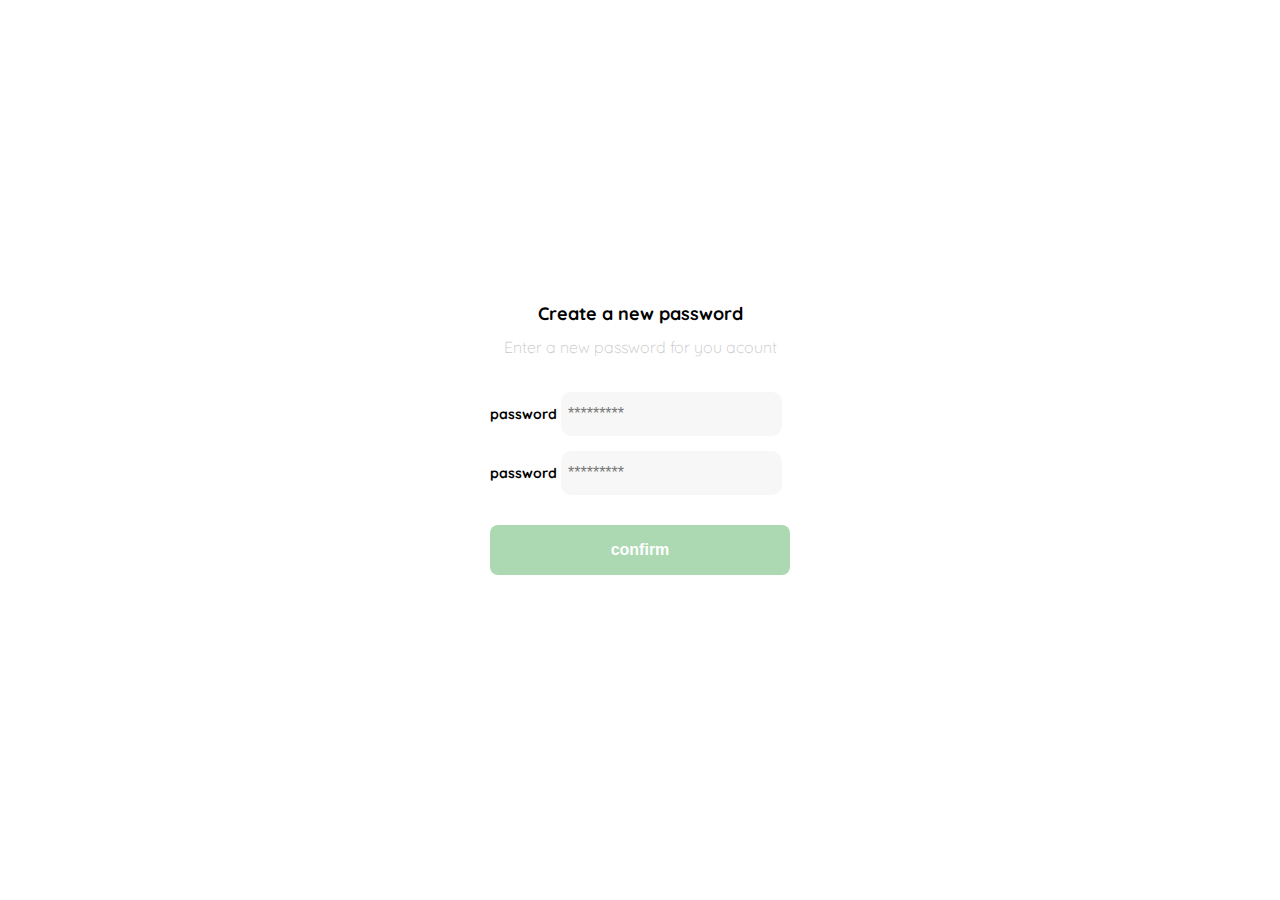
<file: clase1.html>
<!DOCTYPE html>
<html lang="en">
<head>
    <meta charset="UTF-8">
    <meta name="viewport" content="width=device-width, initial-scale=1.0">
    <meta http-equiv="X-UA-Compatible" content="width=device-width">
    <link rel="preconnect" href="https://fonts.googleapis.com">
    <link rel="preconnect" href="https://fonts.gstatic.com" crossorigin>
    <link href="https://fonts.googleapis.com/css2?family=Quicksand:wght@300;500;700&display=swap" rel="stylesheet">
    <title>Document</title>
    <style>
        :root{
            --white: #FFFFFF;
            --black: #000000;
            --very-ligth-pink: #C7C7C7;
            --tect-input-field: #F7F7F7;
            --hospital-green: #ACD9B2;
            --sm: 14px;
            --md: 16px;
            --lg: 18px;

        }
        body{
            margin: 0;
            font-family: 'Quicksand', sans-serif;
        }
        .login{
            width: 100%;
            height: 100vh;
            display: grid;
            place-items: center;
            
        }
        .form-container{
            display: grid;
            grid-template-rows: auto 1fr
            auto;    
            width: 300px;         
        }
        .logo{
            width: 150px;
            margin-bottom: 48px;
            justify-self: center;
            display: none;
        }
        .tittle{
            font-size: var(--lg);
            margin-bottom: 12px;
            text-align: center;
        }
        .subtittle{
            color: var(--very-ligth-pink);
            font-size: var(--md);
            font-weight: 300;
            margin-top: 0;
            margin-bottom: 35px;
            text-align: center;
        }
        
        .form{
         display: flex;
            flex-direction: column;
        }
        .label{
            font-size: var(--sm);
            font-weight: bold;
            margin-bottom: 5px;
        }
        .input{
            background-color: var(--tect-input-field);
            border: none;
            border-radius: 10px;
            height: 30px;
            font-size: var(--md);
            padding: 7px;
            margin-bottom: 15px;
        }
        .primary-button{
            background-color: var(--hospital-green);
            border-radius: 8px;
            border: none;
            color: var(--white);
            width: 100%;
            cursor: pointer;
            font-size: var(--md);
            font-weight: bold;
            height: 50px;
        }
        .login-button{
            margin-top: 15px;
            margin-bottom: 35px;
        }
        @media(max-width:650px){
            .logo{
                display: block;
            }
        }
    </style>
</head>
<body>
    <div class="login">
        <div class="form-container">
            <img src="./logos/logo_yard_sale.svg" alt="logo"
            class="logo">

            <h1 class="tittle"> Create a new 
                password</h1>

            <p class="subtittle">Enter a new
                password for you acount</p>

            <form action="/" class="fomr">
            <label for="password"
            class="label">password </label>
            <input type="password"
            id="password" 
            placeholder="*********"                    
            class="input input-password">

            <label for="new-password"
            class="label">password </label>
            <input type="password"
            id="new-password" 
            placeholder="*********"                    
            class="input input-password">

            <input type="submit" 
            value="confirm"
            class="primary-button login-button">
            </form>
        </div>  
    </div>
</body>
</html>
</file>
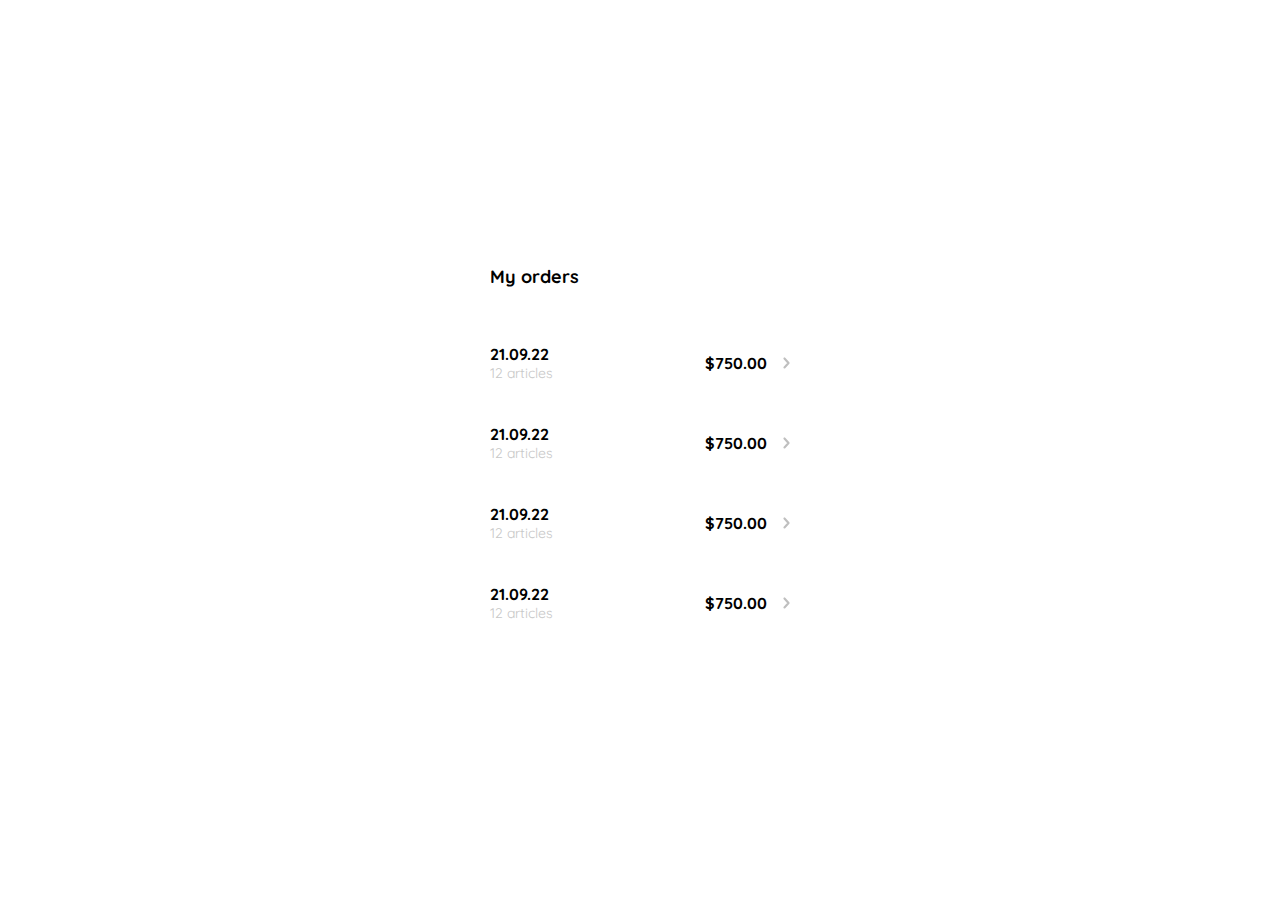
<file: clase10.html>
<!DOCTYPE html>
<html lang="en">
<head>
    <meta charset="UTF-8">
    <meta http-equiv="X-UA-Compatible" content="IE=edge">
    <meta name="viewport" content="width=device-width, initial-scale=1.0">
    <link rel="preconnect" href="https://fonts.googleapis.com">
    <link rel="preconnect" href="https://fonts.gstatic.com" crossorigin>
    <link href="https://fonts.googleapis.com/css2?family=Quicksand:wght@300;500;700&display=swap" rel="stylesheet">
    <title>Document</title>
    <style>
        :root{
            --white: #FFFFFF;
            --black: #000000;
            --very-ligth-pink: #C7C7C7;
            --tect-input-field: #F7F7F7;
            --hospital-green: #ACD9B2;
            --sm: 14px;
            --md: 16px;
            --lg: 18px;

        }
        body{
            margin: 0;
            font-family: 'Quicksand', sans-serif;
        }
        .my-order{
            width: 100%;
            height: 100vh;
            display: grid;
            place-items: center;
        }
        .title{
            font-size: var(--lg);
            margin-bottom: 40px;
        }
        .my-order-container{
            display: grid;
            grid-template-rows:auto 1fr auto;
            width: 300px;
        }
        .my-order-content{
            display: flex;
            flex-direction: column;
        }
        .order{
            display: grid;
            grid-template-columns: auto 1fr auto;
            gap: 16px;
            align-items: center;
            margin-bottom: 10px;
        }
        .order p:nth-child(1){
            display: flex;
            flex-direction: column;
        }
        .order p:nth-child(2){
            text-align: end;
            font-weight: bold;
        }
        .order p span:nth-child(1){
            font-size: var(--md);
            font-weight: bold;
        }
        .order p span:nth-child(2){
            font-size: var(--sm);
            color: var(--very-ligth-pink);
        }
    </style>
</head>
<body>
    <div class="my-order">
        <div class="my-order-container">
            <h1 class="title">My orders</h1>
            <div class="my-order-content">
                <div class="order">
                    <p>
                        <span>21.09.22</span>
                        <span>12 articles</span>
                    </p>
                    <p>$750.00</p>
                    <img src="./icons/flechita.svg" alt="arrow">                   
                </div>
                <div class="order">
                    <p>
                        <span>21.09.22</span>
                        <span>12 articles</span>
                    </p>
                    <p>$750.00</p>
                    <img src="./icons/flechita.svg" alt="arrow">                   
                </div>
                <div class="order">
                    <p>
                        <span>21.09.22</span>
                        <span>12 articles</span>
                    </p>
                    <p>$750.00</p>
                    <img src="./icons/flechita.svg" alt="arrow">                   
                </div>
                <div class="order">
                    <p>
                        <span>21.09.22</span>
                        <span>12 articles</span>
                    </p>
                    <p>$750.00</p>
                    <img src="./icons/flechita.svg" alt="arrow">                   
                </div>              
            </div>           
        </div>
    </div>
</body>
</html>
</file>
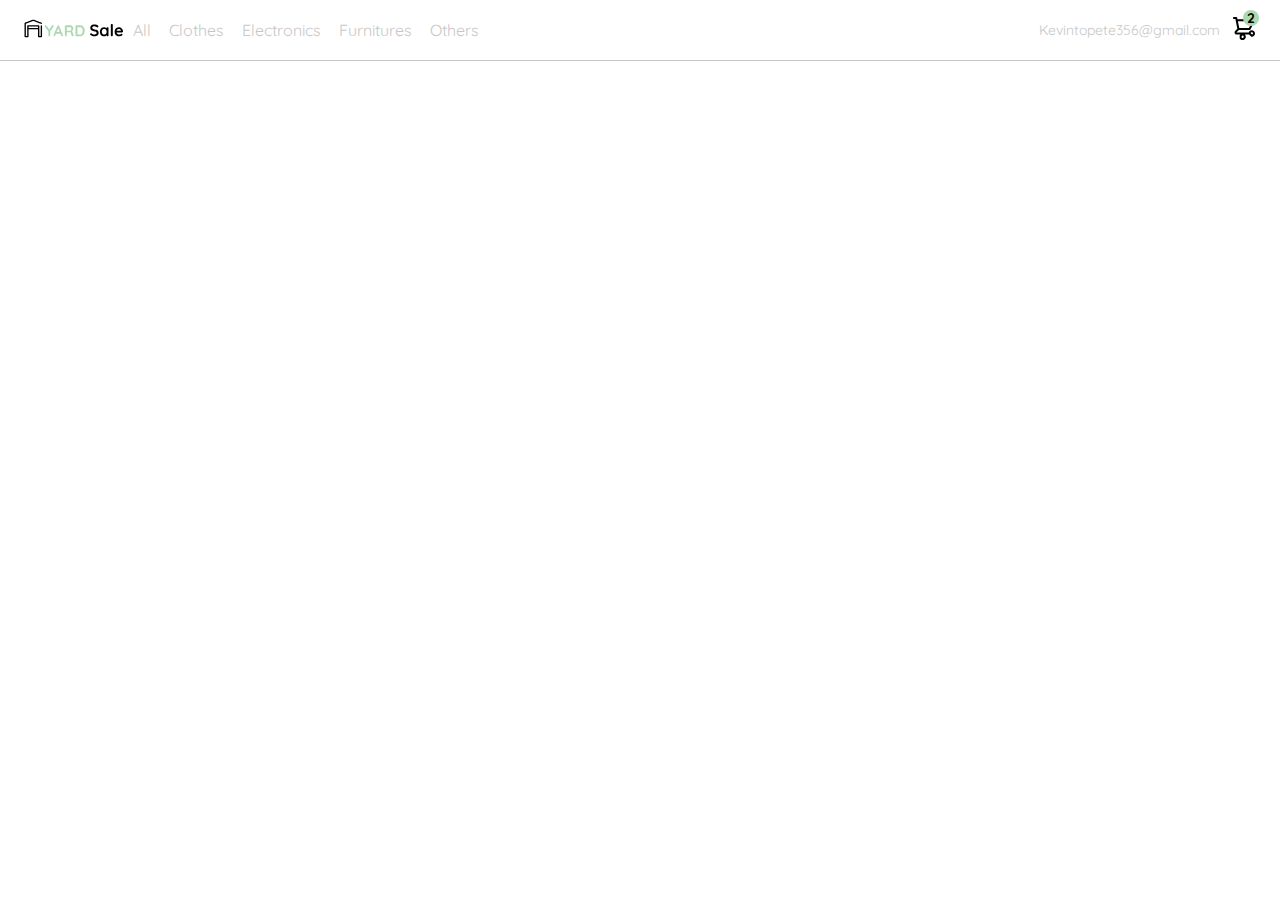
<file: clase11.html>
<!DOCTYPE html>
<html lang="en">
<head>
    <meta charset="UTF-8">
    <meta http-equiv="X-UA-Compatible" content="IE=edge">
    <meta name="viewport" content="width=device-width, initial-scale=1.0">
    <link rel="preconnect" href="https://fonts.googleapis.com">
    <link rel="preconnect" href="https://fonts.gstatic.com" crossorigin>
    <link href="https://fonts.googleapis.com/css2?family=Quicksand:wght@300;500;700&display=swap" rel="stylesheet">
    <title>Document</title>
    <style>
        :root{
            --white: #FFFFFF;
            --black: #000000;
            --very-ligth-pink: #C7C7C7;
            --tect-input-field: #F7F7F7;
            --hospital-green: #ACD9B2;
            --sm: 14px;
            --md: 16px;
            --lg: 18px;

        }
        body{
            margin: 0;
            font-family: 'Quicksand', sans-serif;
        }
        nav {
            display: flex;
            justify-content: space-between;
            padding: 0 24px;
            border-bottom: 1px solid var(--very-ligth-pink);
        }
        .menu{
            display: none;
        }
        .logo{
            width: 100px;
        }
        .navbarleft{
            display: flex;
        }
        .navbarleft ul{
            margin-left: 12px;
        }
        .navbarleft ul li a, .navbarrigth ul li a{
            text-decoration: none;
            color: var(--very-ligth-pink);
            border: 1px solid var(--white);
            padding: 8px;
            border-radius: 8px;
        }
        .navbarleft ul li a:hover, .navbarrigth ul li a:hover{
            border: 1px solid var(--hospital-green);
            color: var(--hospital-green);
        }
        .navbarleft ul,.navbarrigth ul{
            list-style: none;
            padding: 0;
            margin:0;
            display: flex;
            align-items: center;
            height: 60px;
        }
        .navbarEmail{
            color: var(--very-ligth-pink);
            font-size: var(--sm);
        }
        .navbar-shopping-cart{
            position: relative;
        }
        .navbar-shopping-cart div{
            width: 16px;
            height: 16px;
            background-color: var(--hospital-green);
            border-radius: 50%;
            font-size: var(--sm);
            font-weight: bold;
            position: absolute;
            top: -6px;
            right: -3px;
            display: flex;
            justify-content: center;
            align-items: center;

        }
        .navbarEmail{
            margin-right: 12px;
        }
        @media (max-width: 640px) {
            .menu{
                display: block;
            }
            .navbarleft ul{
                display: none;
            }
            .navbarEmail{
                display: none;
            }
        } 
    </style>
</head>
<body>
    <nav>
        <img src="./icons/icon_menu.svg" alt="menu" class="menu">

        <div class="navbarleft">
            <img src="./logos/logo_yard_sale.svg" alt="logo" class="logo">
            <ul>
                <li>
                    <a href="./">All</a>
                </li>
                <li>
                    <a href="./">Clothes</a>
                </li>
                <li>
                    <a href="./">Electronics</a>
                </li>
                <li>
                    <a href="./">Furnitures</a>
                </li>
                <li>
                    <a href="./">Others</a>
                </li>
            </ul>
        </div>
        
        <div class="navbarrigth">
            <ul>
                <li class="navbarEmail">Kevintopete356@gmail.com</li>
                <li class="navbar-shopping-cart">
                <img src="./icons/icon_shopping_cart.svg" alt="shopping-cart">
                <div>2</div>
                </li>
            </ul>
            
        </div>
    </nav>
</body>
</html>
</file>
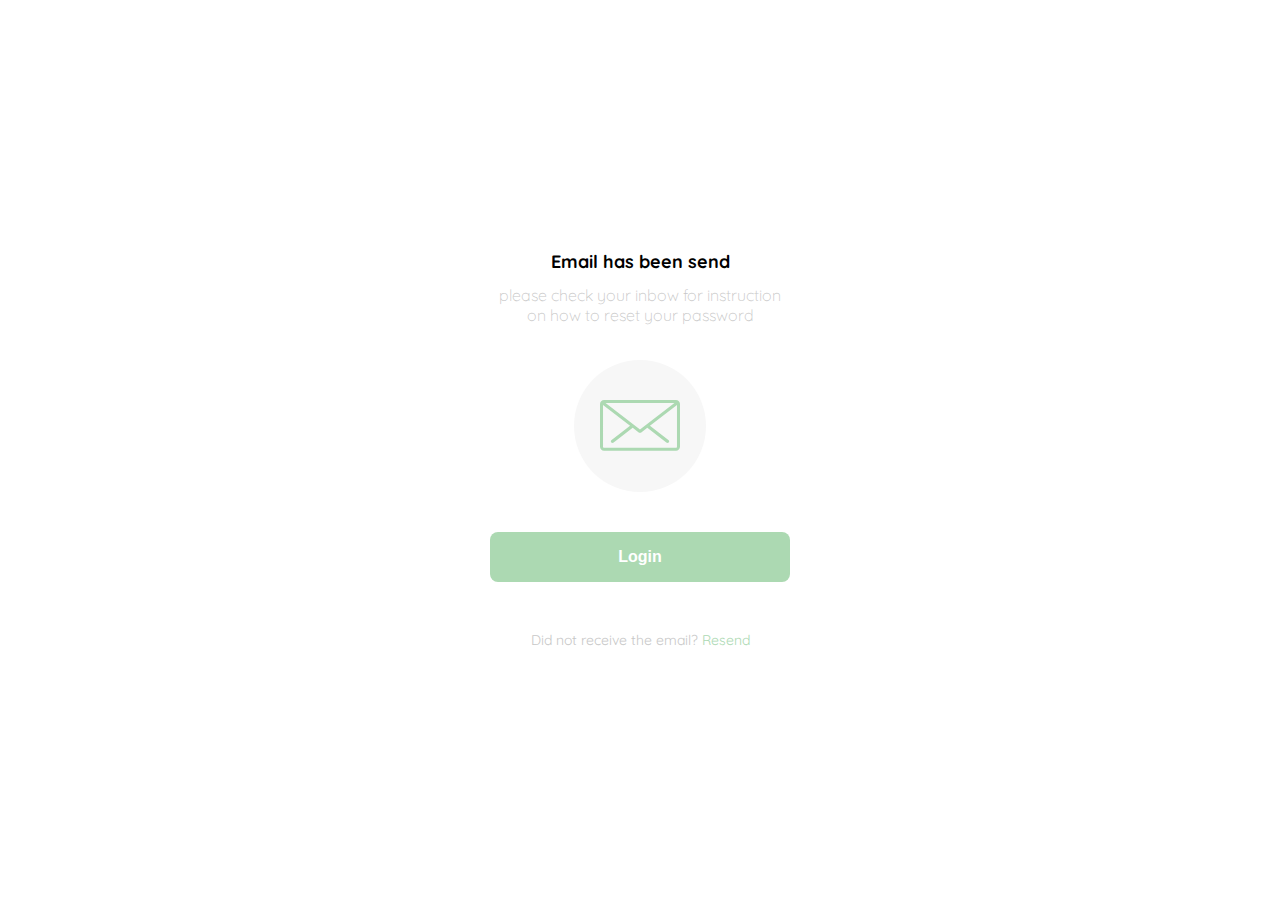
<file: clase2.html>
<!DOCTYPE html>
<html lang="en">
<head>
    <meta charset="UTF-8">
    <meta name="viewport" content="width=device-width, initial-scale=1.0">
    <meta http-equiv="X-UA-Compatible" content="width=device-width">
    <link rel="preconnect" href="https://fonts.googleapis.com">
    <link rel="preconnect" href="https://fonts.gstatic.com" crossorigin>
    <link href="https://fonts.googleapis.com/css2?family=Quicksand:wght@300;500;700&display=swap" rel="stylesheet">
    <title>Document</title>
    <style>
        :root{
            --white: #FFFFFF;
            --black: #000000;
            --very-ligth-pink: #C7C7C7;
            --tect-input-field: #F7F7F7;
            --hospital-green: #ACD9B2;
            --sm: 14px;
            --md: 16px;
            --lg: 18px;

        }
        body{
            margin: 0;
            font-family: 'Quicksand', sans-serif;
        }
        .login{
            width: 100%;
            height: 100vh;
            display: grid;
            place-items: center;
            
        }
        .form-container{
            display: grid;
            grid-template-rows: auto 1fr
            auto;    
            width: 300px; 
            justify-items: center;        
        }
        .logo{
            width: 150px;
            margin-bottom: 48px;
            justify-self: center;
            display: none;
        }
        .tittle{
            font-size: var(--lg);
            margin-bottom: 12px;
            text-align: center;
        }
        .subtittle{
            color: var(--very-ligth-pink);
            font-size: var(--md);
            font-weight: 300;
            margin-top: 0;
            margin-bottom: 35px;
            text-align: center;
        }
        .email-image{
            width: 132px;
            height: 132px;
            border-radius: 50%;
            background-color: var(--tect-input-field);
            display: flex;
            justify-content: center;
            align-items: center;
            margin-bottom: 25px;
        }
        .email-image img {
            width: 80px;
        }
        .resend{
            font-size: var(--sm);
        }
        .resend span{
            color: var(--very-ligth-pink);
        }
        .resend a{
            color: var(--hospital-green);
            text-decoration: none;
        }
        .primary-button{
            background-color: var(--hospital-green);
            border-radius: 8px;
            border: none;
            color: var(--white);
            width: 100%;
            cursor: pointer;
            font-size: var(--md);
            font-weight: bold;
            height: 50px;
        }
        
        .login-button{
            margin-top: 15px;
            margin-bottom: 35px;
        }
        @media(max-width:650px){
            .logo{
                display: block;
            }
        }
    </style>
</head>
<body>
    <div class="login">
        <div class="form-container">
            <img src="./logos/logo_yard_sale.svg" alt="logo"
            class="logo">

            <h1 class="tittle"> Email has been send</h1>

            <p class="subtittle">please check your inbow for instruction 
                on how to reset your password</p>

            <div class="email-image">
                <img src="./icons/email.svg"
                alt="email">
            </div>

            <button class="primary-button 
            login-button">Login</button>
            <p class="resend">
                <span>Did not receive the email?</span>
                <a href="/">Resend</a>
            </p>

        </div>  
    </div>
</body>
</html>
</file>
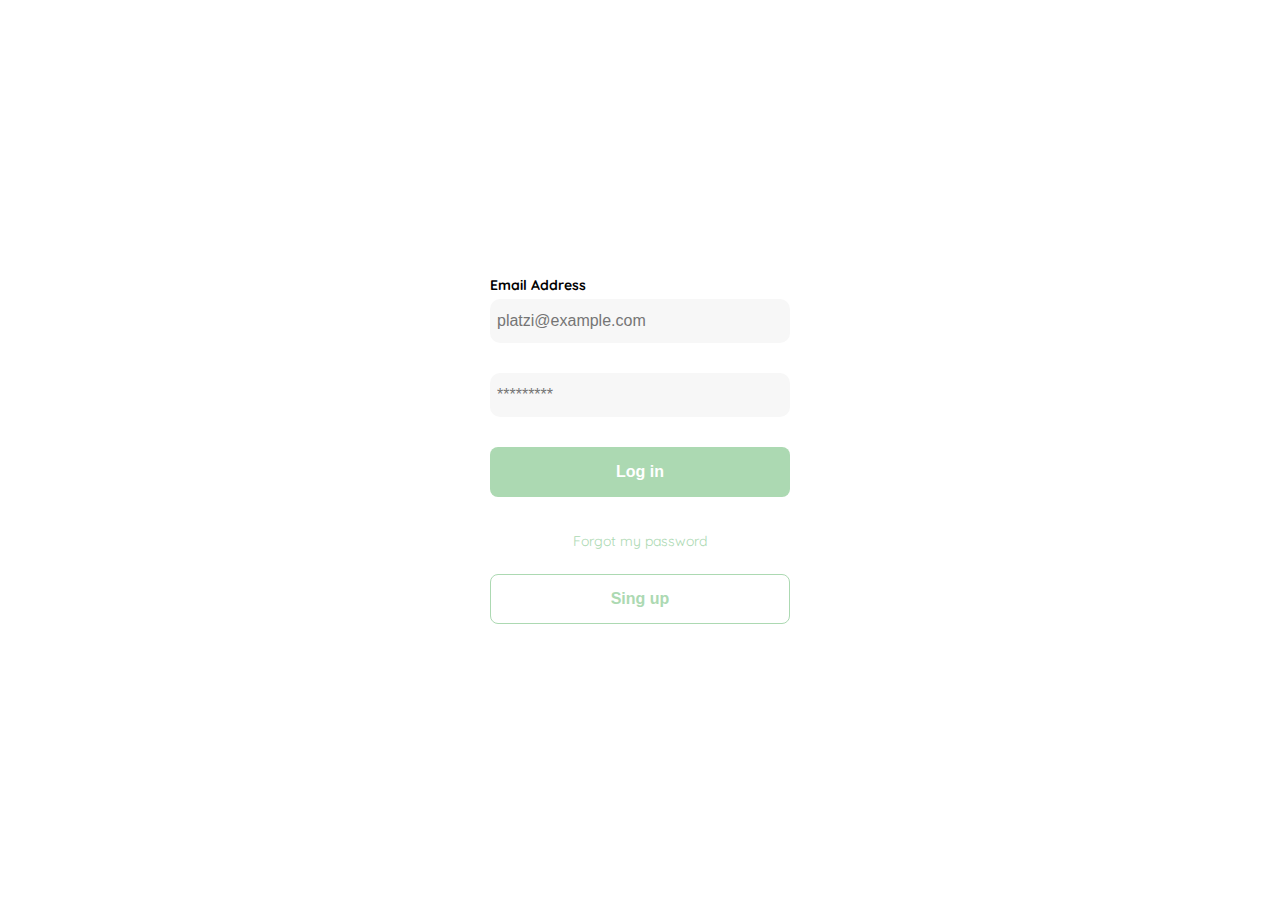
<file: clase3.html>
<!DOCTYPE html>
<html lang="en">
<head>
    
    <meta charset="UTF-8">
    <meta name="viewport" content="width=device-width, initial-scale=1.0">
    <meta http-equiv="X-UA-Compatible" content="width=device-width">
    <link rel="preconnect" href="https://fonts.googleapis.com">
    <link rel="preconnect" href="https://fonts.gstatic.com" crossorigin>
    <link href="https://fonts.googleapis.com/css2?family=Quicksand:wght@300;500;700&display=swap" rel="stylesheet">
    <title>Document</title>
    <style>
        :root{
            --white: #FFFFFF;
            --black: #000000;
            --very-ligth-pink: #C7C7C7;
            --tect-input-field: #F7F7F7;
            --hospital-green: #ACD9B2;
            --sm: 14px;
            --md: 16px;
            --lg: 18px;

        }
        body{
            margin: 0;
            font-family: 'Quicksand', sans-serif;
        }
        .login{
            width: 100%;
            height: 100vh;
            display: grid;
            place-items: center;
            
        }
        .form-container{
            display: grid;
            grid-template-rows: auto 1fr
            auto;    
            width: 300px;         
        }
        .logo{
            width: 150px;
            margin-bottom: 48px;
            justify-self: center;
            display: none;
        }
        .tittle{
            font-size: var(--lg);
            margin-bottom: 12px;
            text-align: center;
        }
        .subtittle{
            color: var(--very-ligth-pink);
            font-size: var(--md);
            font-weight: 300;
            margin-top: 0;
            margin-bottom: 35px;
            text-align: center;
        }
        
        .form{
         display: flex;
            flex-direction: column;
        }
        .form a {
            color: var(--hospital-green);
            font-size: var(--sm);
            text-align: center;
            text-decoration: none;
            margin-bottom: 24px;
        }
        .label{
            font-size: var(--sm);
            font-weight: bold;
            margin-bottom: 5px;
        }
        .input{
            background-color: var(--tect-input-field);
            border: none;
            border-radius: 10px;
            height: 30px;
            font-size: var(--md);
            padding: 7px;
            margin-bottom: 15px;
        }
        .input-email{
            margin-bottom: 25px;
        }
        .primary-button{
            background-color: var(--hospital-green);
            border-radius: 8px;
            border: none;
            color: var(--white);
            width: 100%;
            cursor: pointer;
            font-size: var(--md);
            font-weight: bold;
            height: 50px;
        }
        .secundary-button{
            background-color: var(--white);
            border-radius: 8px;
            border: 1px solid var(--hospital-green);
            color: var(--hospital-green);
            width: 100%;
            cursor: pointer;
            font-size: var(--md);
            font-weight: bold;
            height: 50px;
        }
        .login-button{
            margin-top: 15px;
            margin-bottom: 35px;
        }
        @media(max-width:650px){
            .logo{
                display: block;
            }
        }
    </style>
</head>
<body>
    <div class="login">
        <div class="form-container">
            <img src="./logos/logo_yard_sale.svg" alt="logo"
            class="logo">
            <form action="/" class="form">
            <label for="password"
            class="label">Email Address </label>
            <input type="text"
            id="email" 
            placeholder="platzi@example.com"                    
            class="input input-email">

            <label for="password"
            class="label"></label>
            <input type="password"
            id="new-password" 
            placeholder="*********"                    
            class="input input-password">

            <input type="submit" 
            value="Log in"
            class="primary-button 
            login-button">
            <a href="/" >Forgot my 
                password
            </a>
            </form>
            <button class="secundary-button 
            singup-button">Sing up</button>
            
        </div>  
    </div>
</body>
</html>
</file>
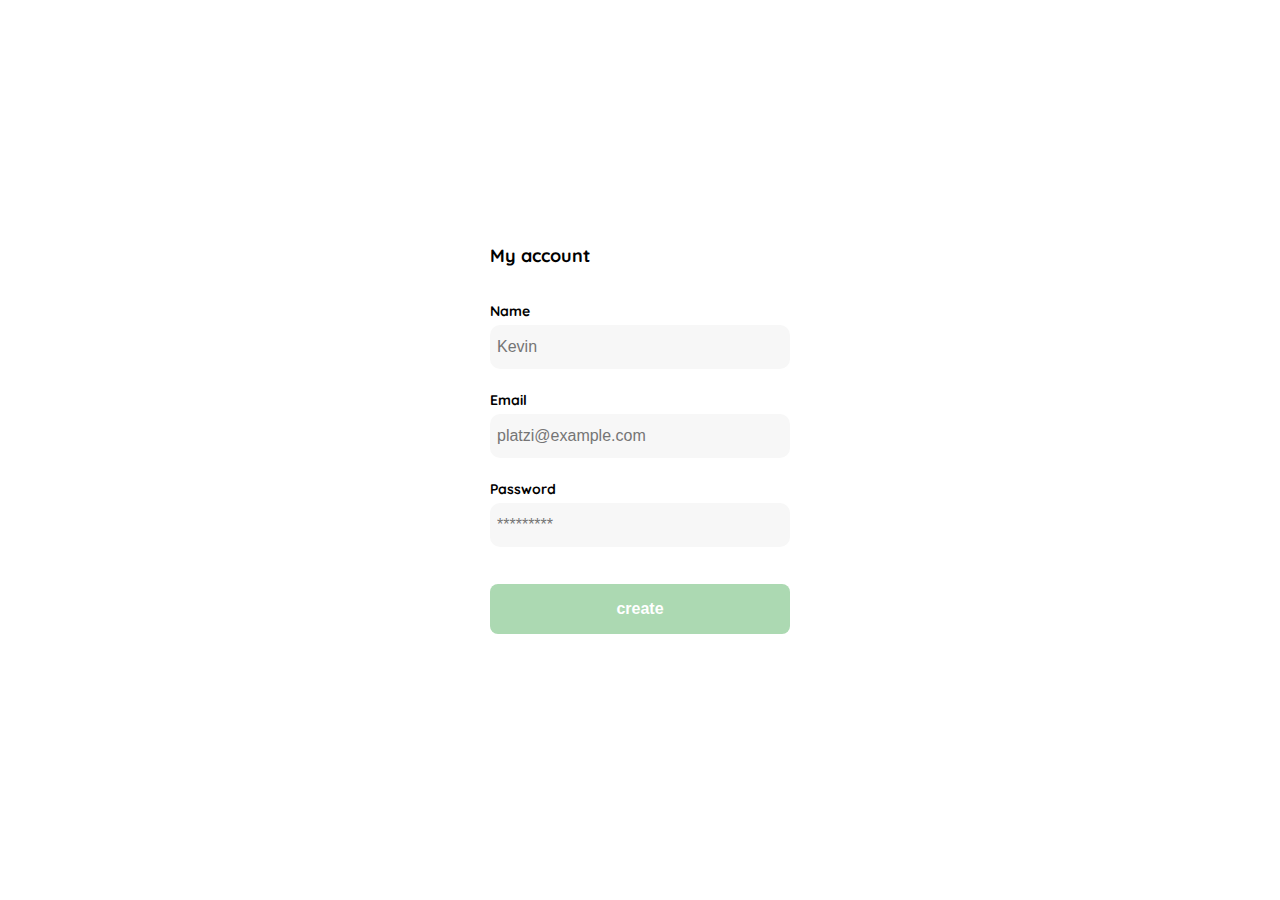
<file: clase4.html>
<!DOCTYPE html>
<html lang="en">
<head>
    <meta charset="UTF-8">
    <meta name="viewport" content="width=device-width, initial-scale=1.0">
    <meta http-equiv="X-UA-Compatible" content="width=device-width">
    <link rel="preconnect" href="https://fonts.googleapis.com">
    <link rel="preconnect" href="https://fonts.gstatic.com" crossorigin>
    <link href="https://fonts.googleapis.com/css2?family=Quicksand:wght@300;500;700&display=swap" rel="stylesheet">
    <title>Document</title>
    <style>
        :root{
            --white: #FFFFFF;
            --black: #000000;
            --very-ligth-pink: #C7C7C7;
            --tect-input-field: #F7F7F7;
            --hospital-green: #ACD9B2;
            --sm: 14px;
            --md: 16px;
            --lg: 18px;

        }
        body{
            margin: 0;
            font-family: 'Quicksand', sans-serif;
        }
        .login{
            width: 100%;
            height: 100vh;
            display: grid;
            place-items: center;
            
        }
        .form-container{
            display: grid;
            grid-template-rows: auto 1fr
            auto;    
            width: 300px;         
        }
        .logo{
            width: 150px;
            margin-bottom: 48px;
            justify-self: center;
            display: none;
        }
        .tittle{
            font-size: var(--lg);
            margin-bottom: 35px;
            text-align: start;
        }
        
        .form{
            display: flex;
            flex-direction: column;
        }
        .form div{
            display: flex;
            flex-direction: column;
        }
        .label{
            font-size: var(--sm);
            font-weight: bold;
            margin-bottom: 5px;
        }
        .input{
            background-color: var(--tect-input-field);
            border: none;
            border-radius: 10px;
            height: 30px;
            font-size: var(--md);
            padding: 7px;
            margin-bottom: 15px;
        }
        .input-name,
        .input-email,
        .input-password{
            margin-bottom: 22px;
        }
        .primary-button{
            background-color: var(--hospital-green);
            border-radius: 8px;
            border: none;
            color: var(--white);
            width: 100%;
            cursor: pointer;
            font-size: var(--md);
            font-weight: bold;
            height: 50px;
        }
        .login-button{
            margin-top: 15px;
            margin-bottom: 35px;
        }
        @media(max-width:650px){
            .form-container{
                height: 100%;
            }
            .form{
                height: 100%;
                justify-content: space-between;
            }
        }
    </style>
</head>
<body>
    <div class="login">
        <div class="form-container">

            <h1 class="tittle"> My account
                
            </h1>
            <form action="/" class="form">
                <div>
                    <label for="name"
                    class="label">Name</label>
                    <input type="text"
                    id="name" 
                    placeholder="Kevin"                    
                    class="input input-name">
            
                    <label for="email"
                    class="label">Email </label>
                    <input type="text"
                    id="email" 
                    placeholder="platzi@example.com"                    
                    class="input input-email">
            
                    <label for="new-password"
                    class="label">Password </label>
                    <input type="password"
                    id="new-password" 
                    placeholder="*********"                    
                    class="input input-password">
                </div>
            <input type="submit" 
            value="create"
            class="primary-button login-button">
            </form>
        </div>  
    </div>
</body>
</html>
</file>
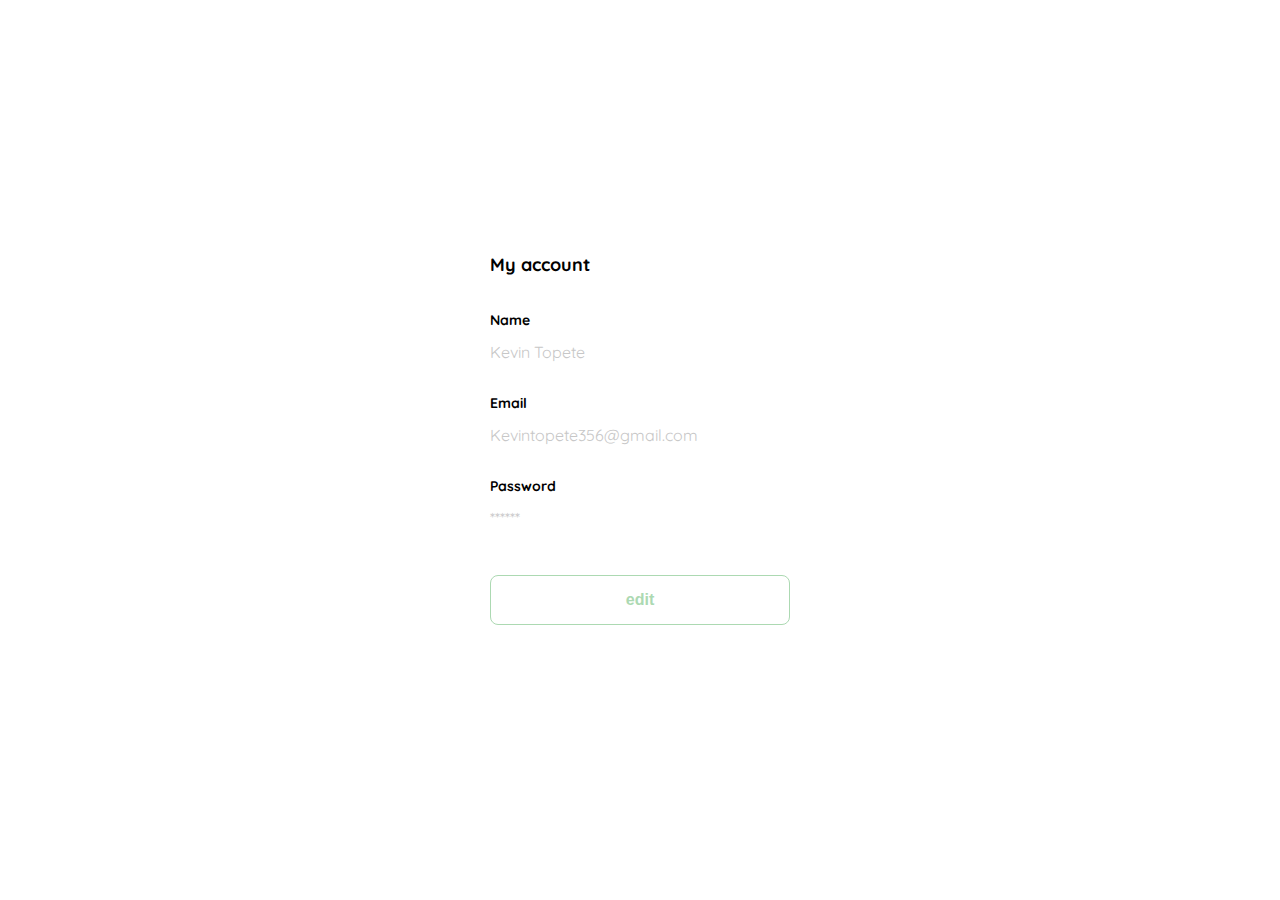
<file: clase5.html>
<!DOCTYPE html>
<html lang="en">
<head>
    <meta charset="UTF-8">
    <meta name="viewport" content="width=device-width, initial-scale=1.0">
    <meta http-equiv="X-UA-Compatible" content="width=device-width">
    <link rel="preconnect" href="https://fonts.googleapis.com">
    <link rel="preconnect" href="https://fonts.gstatic.com" crossorigin>
    <link href="https://fonts.googleapis.com/css2?family=Quicksand:wght@300;500;700&display=swap" rel="stylesheet">
    <title>Document</title>
    <style>
        :root{
            --white: #FFFFFF;
            --black: #000000;
            --very-ligth-pink: #C7C7C7;
            --tect-input-field: #F7F7F7;
            --hospital-green: #ACD9B2;
            --sm: 14px;
            --md: 16px;
            --lg: 18px;

        }
        body{
            margin: 0;
            font-family: 'Quicksand', sans-serif;
        }
        .login{
            width: 100%;
            height: 100vh;
            display: grid;
            place-items: center;
            
        }
        .form-container{
            display: grid;
            grid-template-rows: auto 1fr
            auto;    
            width: 300px;         
        }
        .logo{
            width: 150px;
            margin-bottom: 48px;
            justify-self: center;
            display: none;
        }
        .tittle{
            font-size: var(--lg);
            margin-bottom: 35px;
            text-align: start;
        }
        
        .form{
            display: flex;
            flex-direction: column;
        }
        .form div{
            display: flex;
            flex-direction: column;
        }
        .label{
            font-size: var(--sm);
            font-weight: bold;
            margin-bottom: 5px;
        }
        .value{
            color: var(--very-ligth-pink);
            font-size: var(--md);
            margin: 8px 0 32px 0;

        }
        .secondary-button{
            background-color: var(--white);
            border-radius: 8px;
            border: 1px solid var(--hospital-green) ;
            color: var(--hospital-green);
            width: 100%;
            cursor: pointer;
            font-size: var(--md);
            font-weight: bold;
            height: 50px;
        }
        .login-button{
            margin-top: 15px;
            margin-bottom: 35px;
        }
        @media(max-width:650px){
            .form-container{
                height: 100%;
            }
            .form{
                height: 100%;
                justify-content: space-between;
            }
        }
    </style>
</head>
<body>
    <div class="login">
        <div class="form-container">

            <h1 class="tittle"> My account
                
            </h1>
            <form action="/" class="form">
                <div>
                    <label for="name"
                    class="label">Name</label>
                   <p class="value">Kevin Topete</p>
            
                    <label for="email"
                    class="label">Email </label>
                    <p class="value">Kevintopete356@gmail.com</p>
            
                    <label for="new-password"
                    class="label">Password </label>
                    <p class="value">******</p>
                </div>
                <input type="submit" 
                value="edit"
                class="secondary-button login-button">
            </form>
        </div>  
    </div>
</body>
</html>
</file>
